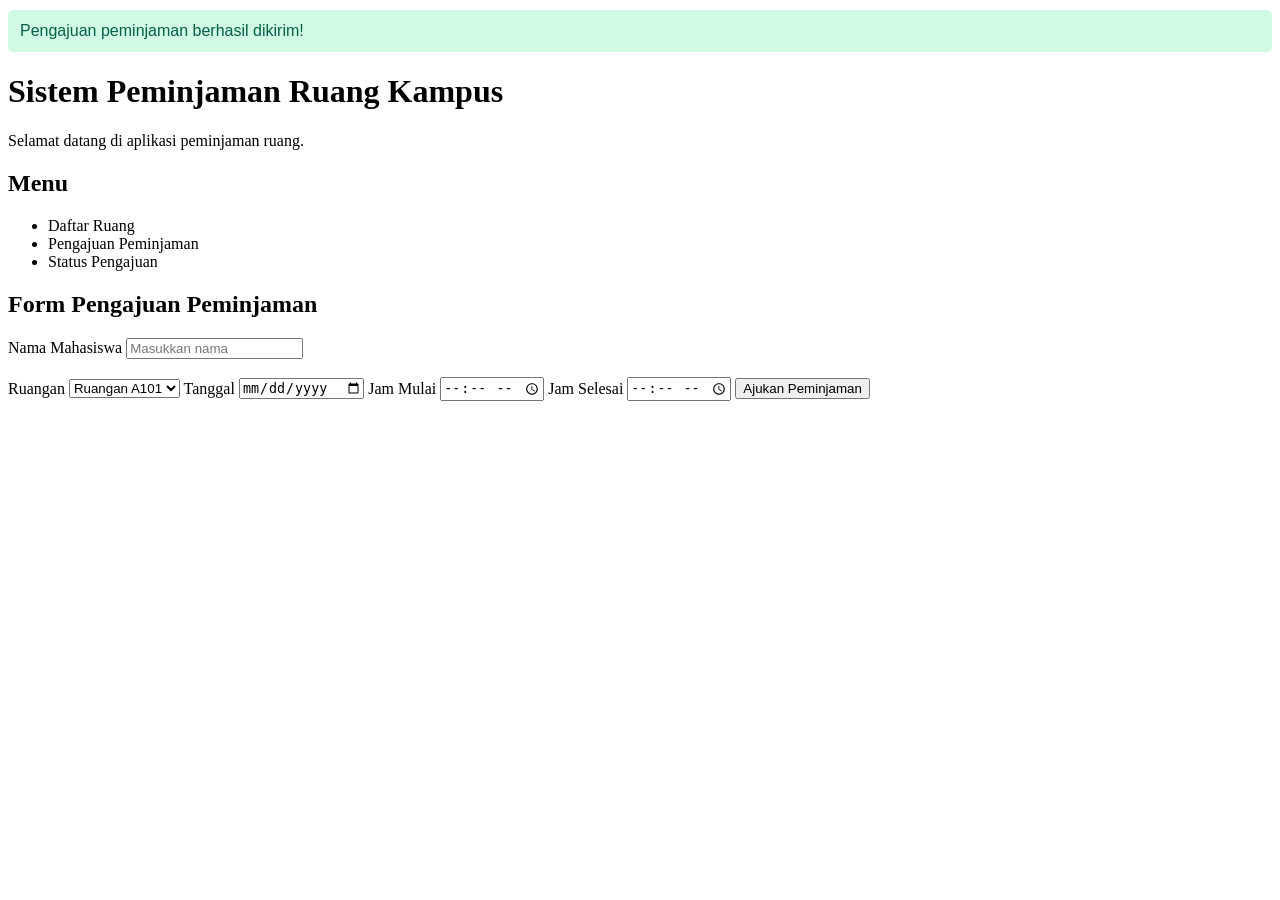
<file: index.html>
<!DOCTYPE html>
<html lang="id">
<head>
    <meta charset="UTF-8">
    <meta name="viewport" content="width=device-width, initial-scale=1.0">
        <title>Peminjaman Ruang Kampus</title>
</head>
<body>
    <h1>Sistem Peminjaman Ruang Kampus</h1>
        <p>Selamat datang di aplikasi peminjaman ruang.</p>
    <h2>Menu</h2>
    <ul>
        <li>Daftar Ruang</li>
        <li>Pengajuan Peminjaman</li>
        <li>Status Pengajuan</li>
    </ul>
    <h2>Form Pengajuan Peminjaman</h2>
<form>
    <label>Nama Mahasiswa</label>
        <input type="text" placeholder="Masukkan nama">
    <br><br>
    <form id="bookingForm">
    <label>Ruangan</label>
    <select id="room">
        <option value="A101">Ruangan A101</option>
        <option value="A102">Ruangan A102</option>
    </select>

    <label>Tanggal</label>
    <input type="date" id="date" required>

    <label>Jam Mulai</label>
    <input type="time" id="startTime" required>

    <label>Jam Selesai</label>
    <input type="time" id="endTime" required>

    <button type="submit">Ajukan Peminjaman</button>
</form>

<script src="schedule-validation.js"></script>
<script src="notification.js"></script>

</body>
</html>
</file>
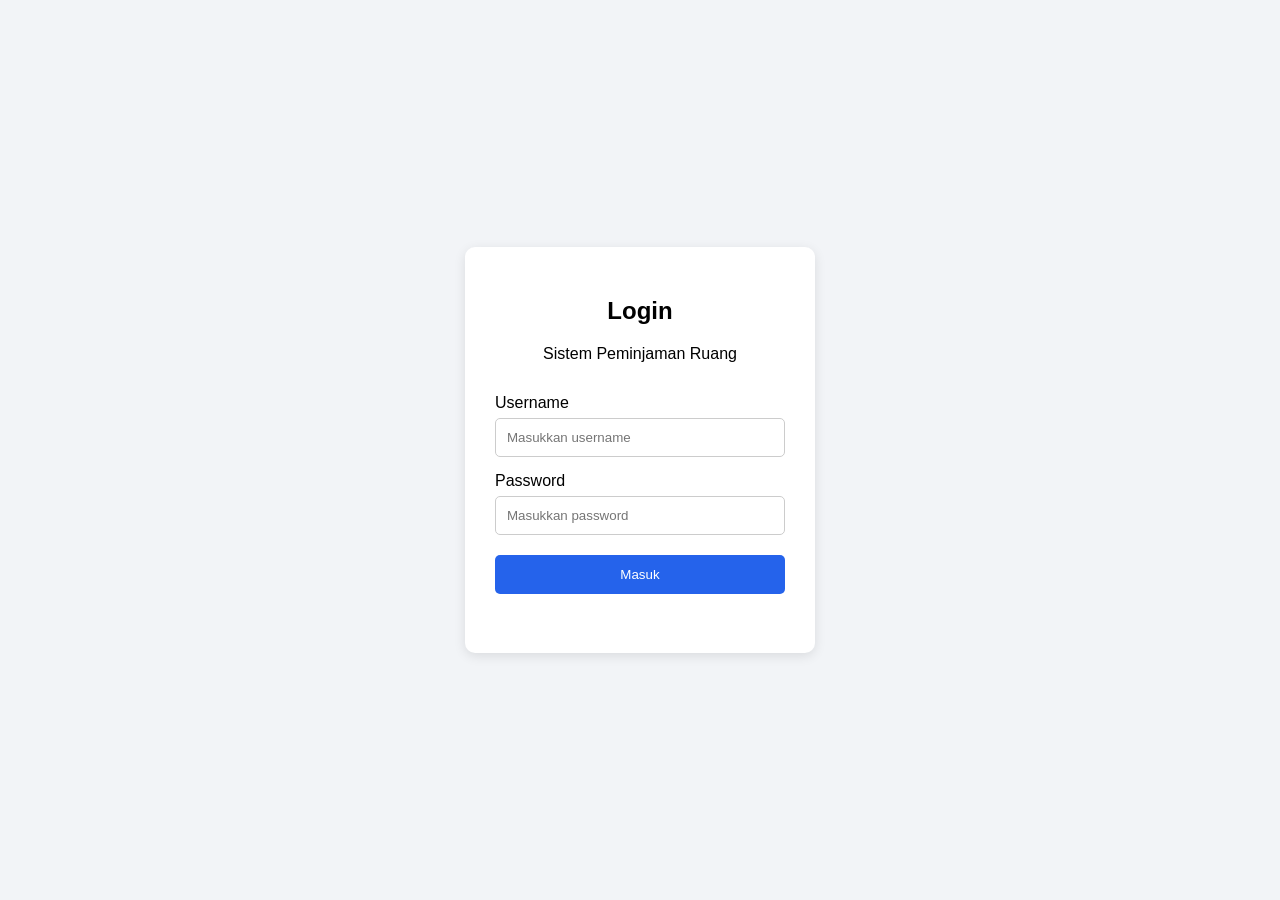
<file: login.html>
<!DOCTYPE html>
<html lang="id">
<head>
    <meta charset="UTF-8">
    <meta name="viewport" content="width=device-width, initial-scale=1.0">
    <title>Login - Sistem Peminjaman Ruang</title>
    <link rel="stylesheet" href="style.css">
</head>
<body>
    <div class="login-container">
        <h2>Login</h2>
        <p>Sistem Peminjaman Ruang</p>

        <form id="loginForm">
            <label for="username">Username</label>
            <input type="text" id="username" placeholder="Masukkan username" required>

            <label for="password">Password</label>
            <input type="password" id="password" placeholder="Masukkan password" required>

            <button type="submit">Masuk</button>
            <p id="message"></p>
        </form>
    </div>

    <script src="login.js"></script>
</body>
</html>
</file>
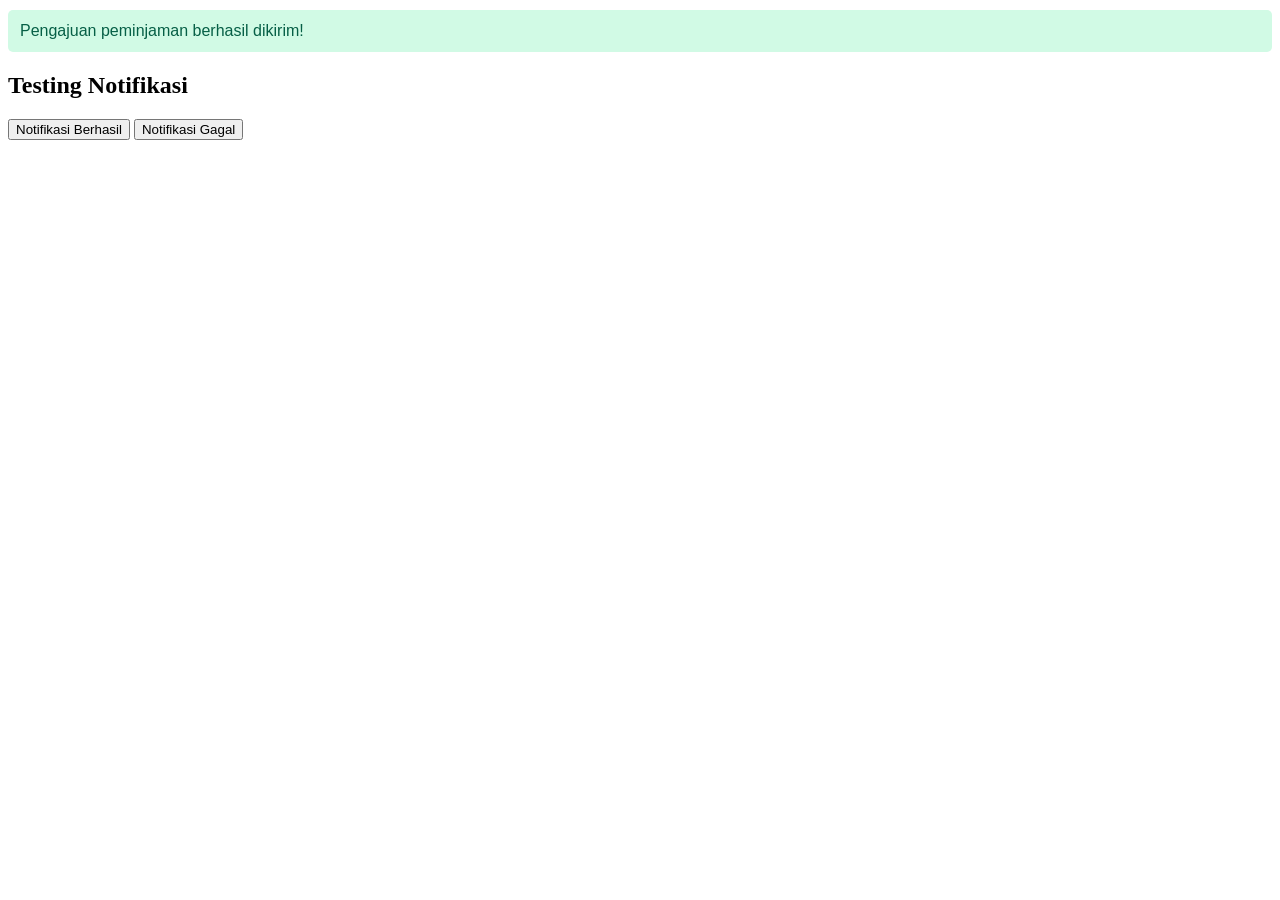
<file: notification-test.html>
<!DOCTYPE html>
<html lang="id">
<head>
    <meta charset="UTF-8">
    <title>Testing Notification</title>
</head>
<body>
    <h2>Testing Notifikasi</h2>

    <button onclick="showNotification('Peminjaman berhasil!', 'success')">
        Notifikasi Berhasil
    </button>

    <button onclick="showNotification('Peminjaman gagal!', 'error')">
        Notifikasi Gagal
    </button>

    <script src="notification.js"></script>
</body>
</html>
</file>
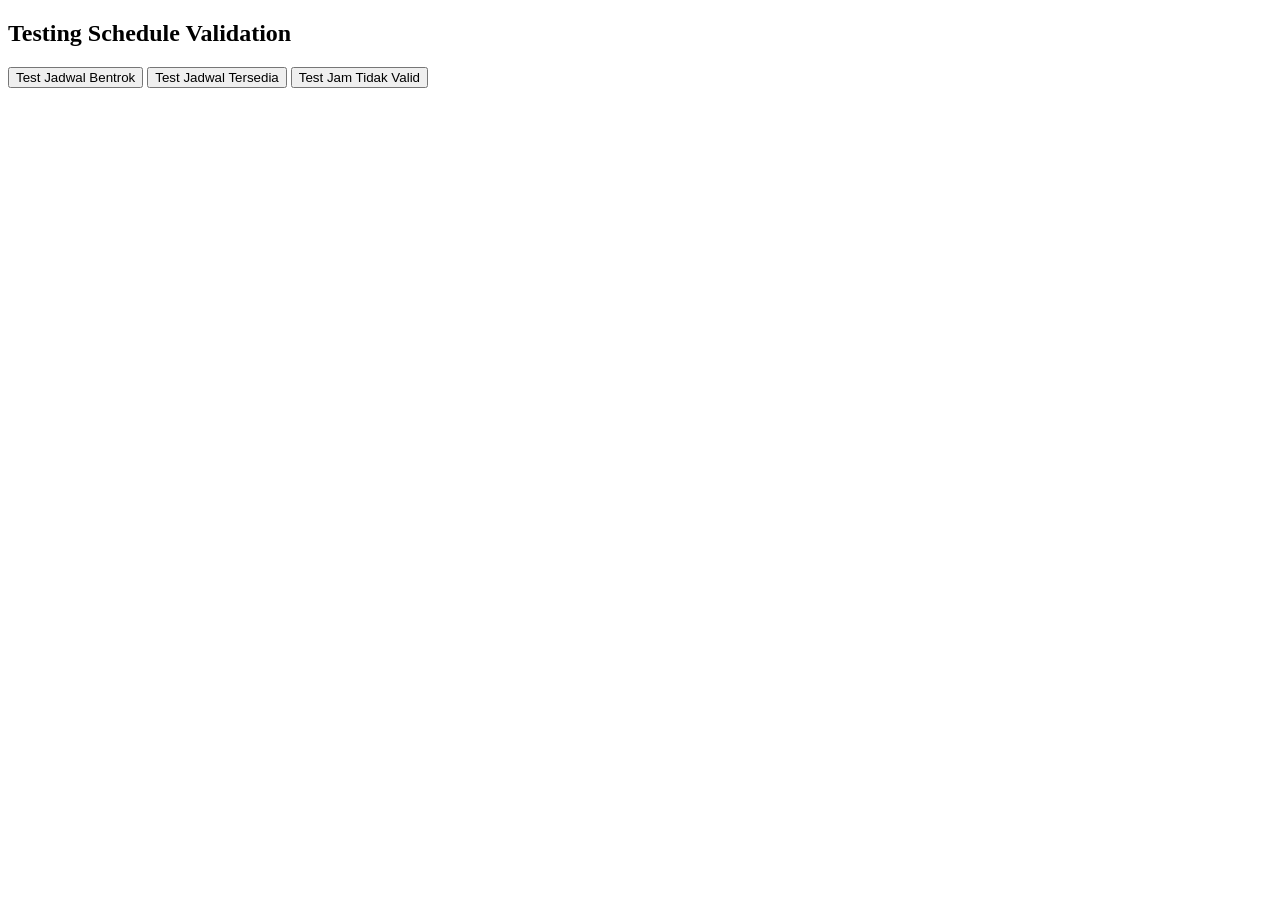
<file: schedule-test.html>
<!DOCTYPE html>
<html lang="id">
<head>
    <meta charset="UTF-8">
    <title>Testing Schedule Validation</title>
</head>
<body>
    <h2>Testing Schedule Validation</h2>

    <button onclick="testConflict()">
        Test Jadwal Bentrok
    </button>

    <button onclick="testAvailable()">
        Test Jadwal Tersedia
    </button>

    <button onclick="testInvalid()">
        Test Jam Tidak Valid
    </button>

    <p id="result"></p>

    <script src="schedule-validation.js"></script>

    <script>
        const bookings = [
            {
                room: "A101",
                date: "2026-11-26",
                startTime: "09:00",
                endTime: "11:00"
            }
        ];

        function displayResult(data) {
            document.getElementById("result").textContent =
                data.message;
        }

        function testConflict() {
            displayResult(validateSchedule(bookings, {
                room: "A101",
                date: "2026-11-26",
                startTime: "10:00",
                endTime: "12:00"
            }));
        }

        function testAvailable() {
            displayResult(validateSchedule(bookings, {
                room: "A101",
                date: "2026-11-26",
                startTime: "11:00",
                endTime: "12:00"
            }));
        }

        function testInvalid() {
            displayResult(validateSchedule(bookings, {
                room: "A101",
                date: "2026-11-26",
                startTime: "13:00",
                endTime: "12:00"
            }));
        }
    </script>
</body>
</html>
</file>
<file: style.css>
* {
    box-sizing: border-box;
}

body {
    font-family: Arial, sans-serif;
    background: #f2f4f7;
    display: flex;
    justify-content: center;
    align-items: center;
    min-height: 100vh;
    margin: 0;
}

.login-container {
    background: white;
    width: 350px;
    padding: 30px;
    border-radius: 10px;
    box-shadow: 0 3px 12px rgba(0, 0, 0, 0.1);
}

h2, .login-container p {
    text-align: center;
}

form {
    display: flex;
    flex-direction: column;
}

label {
    margin-top: 15px;
    margin-bottom: 6px;
}

input {
    padding: 11px;
    border: 1px solid #ccc;
    border-radius: 5px;
}

button {
    margin-top: 20px;
    padding: 12px;
    background: #2563eb;
    color: white;
    border: none;
    border-radius: 5px;
    cursor: pointer;
}

button:hover {
    background: #1d4ed8;
}

#message {
    margin-top: 15px;
    font-size: 14px;
}
</file>
